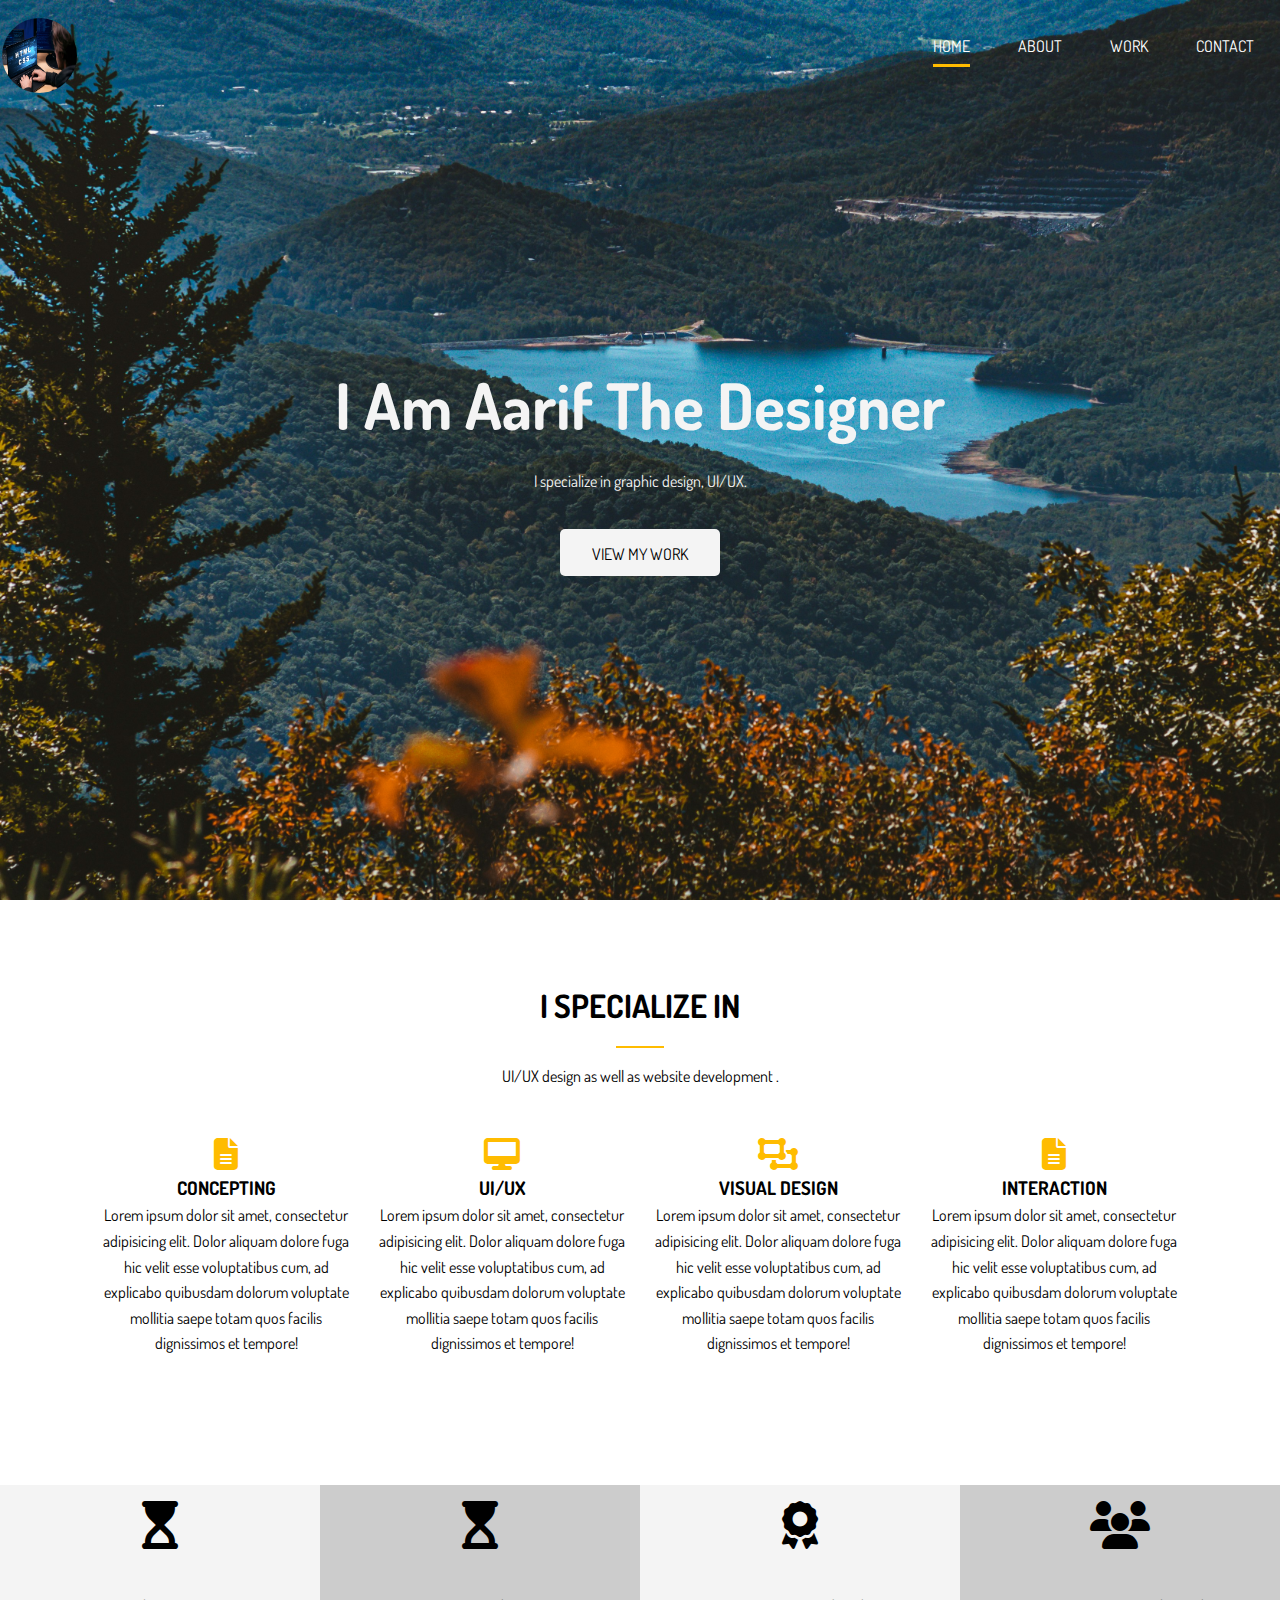
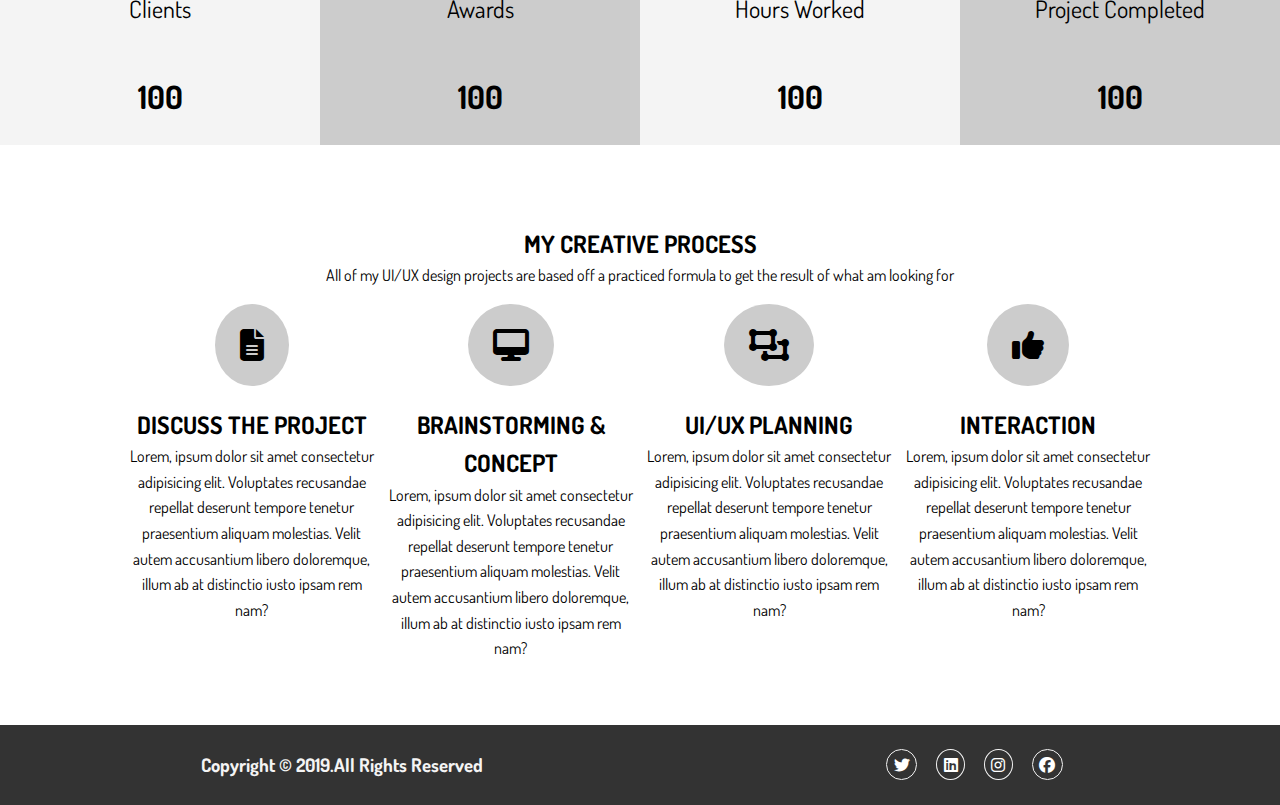
<file: index.html>
<!DOCTYPE html>
<html lang="en">

<head>
  <meta charset="UTF-8">
  <meta name="viewport" content="width=device-width, initial-scale=1.0">
  <title>Portfolio Page</title>
  <link rel="preconnect" href="https://fonts.googleapis.com">
  <link rel="preconnect" href="https://fonts.gstatic.com" crossorigin>
  <link href="https://fonts.googleapis.com/css2?family=Dosis:wght@200..800&display=swap" rel="stylesheet">
  <link rel="stylesheet" href="https://cdnjs.cloudflare.com/ajax/libs/font-awesome/6.6.0/css/all.min.css">
  <link rel="stylesheet" href="main/port.css">
</head>
<body>
  <!-- Header -->
  <header class="header-home">
    <div class="container">
      <nav class="main-nav">
       <a href=""><img src="portfolio-images/html&csslogo.avif" alt="" class="logo-1"></a> 
        <ul>
          <li><a href="index.html" class="current">Home</a></li>
          <li><a href="about.html" class="">About</a></li>
          <li><a href="work.html" class="">Work</a></li>
          <li><a href="contact.html" class="">Contact</a></li>
        </ul>
      </nav>
      <div class="header-content">
        <h1>I Am Aarif The Designer </h1>
        <p>I specialize in graphic design, UI/UX.</p>
        <a href="work.html" class="btn-light">View My Work</a>
      </div>
    </div>
  </header>

  <!-- Section A -->
  <section class="section-a " id="py-1">
    <div class="content-1">
      <h1 >I SPECIALIZE IN</h1>
      <div class="bottom-line"></div>
      <p>UI/UX design as well as website development .</p>
    </div>

    <div class="content-2 text-align">
      <div class="content-3">
        <i class="fas fa-file-alt fa-2x"></i>
        <h3>CONCEPTING</h3>
        <p>Lorem ipsum dolor sit amet, consectetur adipisicing elit. Dolor aliquam dolore fuga hic velit esse
          voluptatibus cum, ad explicabo quibusdam dolorum voluptate mollitia saepe totam quos facilis dignissimos et
          tempore!</p>
      </div>


      <div>
        <i class="fas fa-desktop fa-2x"></i>
        <h3>UI/UX</h3>
        <p>Lorem ipsum dolor sit amet, consectetur adipisicing elit. Dolor aliquam dolore fuga hic velit esse
          voluptatibus cum, ad explicabo quibusdam dolorum voluptate mollitia saepe totam quos facilis dignissimos et
          tempore!</p>
      </div>

      <div class="content-3">
        <i class="fas fa-object-ungroup fa-2x"></i>
        <h3>VISUAL DESIGN</h3>
        <p>Lorem ipsum dolor sit amet, consectetur adipisicing elit. Dolor aliquam dolore fuga hic velit esse
          voluptatibus cum, ad explicabo quibusdam dolorum voluptate mollitia saepe totam quos facilis dignissimos et
          tempore!</p>
      </div>

      <div>
        <i class="fas fa-file-alt fa-2x"></i>
        <h3>INTERACTION</h3>
        <p>Lorem ipsum dolor sit amet, consectetur adipisicing elit. Dolor aliquam dolore fuga hic velit esse
          voluptatibus cum, ad explicabo quibusdam dolorum voluptate mollitia saepe totam quos facilis dignissimos et
          tempore!</p>
      </div>

    </div>
  </section>

  <!-- Home Section-B -->
  <section class="section-b text-align" id="py-2">
    <div class="page">

      <div class="detail">
        <ul>
          <li><i class="fas fa-hourglass-start fa-3x"></i></li>
          <li class="stats-title"> Clients</li>
          <li class="stats-number"> 100</li>
        </ul>
      </div>

      <div class="detail">
        <ul>
          <li><i class="fas fa-hourglass-start fa-3x"></i></li>
          <li class="stats-title">Awards</li>
          <li class="stats-number"> 100</li>
        </ul>
      </div>

      <div class="detail">
        <ul>
          <li><i class="fas fa-award fa-3x"></i></li>
          <li class="stats-title"> Hours Worked</li>
          <li class="stats-number"> 100</li>
        </ul>
      </div>

      <div class="detail">
        <ul>
          <li><i class="fas fa-users fa-3x"></i></li>
          <li class="stats-title"> Project Completed</li>
          <li class="stats-number"> 100</li>
        </ul>
      </div>

    </div>
  </section>

  <!-- Home Section C-->
  <section class="home text-align" id="py-3">
    <h2>MY CREATIVE PROCESS</h2>
    <p>All of my UI/UX design projects are based off a practiced formula to get the result of what am looking for</p>
    <div class="home-container">

      <div class="">
        <div class="icon">
          <i class="fas fa-file-alt fa-2x"></i>
        </div>
        <h2>DISCUSS THE PROJECT</h2>
        <p>Lorem, ipsum dolor sit amet consectetur adipisicing elit. Voluptates recusandae repellat deserunt tempore
          tenetur praesentium aliquam molestias. Velit autem accusantium libero doloremque, illum ab at distinctio iusto
          ipsam rem nam?</p>
      </div>

      <div class="home.content">
        <div class="icon">
          <i class="fas fa-desktop fa-2x"></i>
          <!-- <div class="icon-1">2</div> -->
        </div>
        <h2>BRAINSTORMING & CONCEPT</h2>
        <p>Lorem, ipsum dolor sit amet consectetur adipisicing elit. Voluptates recusandae repellat deserunt tempore
          tenetur praesentium aliquam molestias. Velit autem accusantium libero doloremque, illum ab at distinctio iusto
          ipsam rem nam?</p>
      </div>


      <div class="">
        <div class="icon">
          <i class="fas fa-object-ungroup fa-2x"></i>
        </div>
        <h2>UI/UX PLANNING</h2>
        <p>Lorem, ipsum dolor sit amet consectetur adipisicing elit. Voluptates recusandae repellat deserunt tempore
          tenetur praesentium aliquam molestias. Velit autem accusantium libero doloremque, illum ab at distinctio iusto
          ipsam rem nam?</p>
      </div>


      <div class="">
        <div class="icon">
          <i class="fas fa-thumbs-up fa-2x"></i>
        </div>
        <h2>INTERACTION</h2>
        <p>Lorem, ipsum dolor sit amet consectetur adipisicing elit. Voluptates recusandae repellat deserunt tempore
          tenetur praesentium aliquam molestias. Velit autem accusantium libero doloremque, illum ab at distinctio iusto
          ipsam rem nam?</p>
      </div>

    </div>
  </section>

  <footer class="footer">
    <div class="main-footer">
      <h3>Copyright &copy; 2019.All Rights Reserved</h3>
      <div class="special">
       <a href="https://x.com/home" class="link" target="_blank"><i class="fab fa-twitter"></i></a> 
       <a href="https://www.linkedin.com/feed/" class="link" target="_blank"><i class="fab fa-linkedin"></i></a> 
       <a href="https://www.instagram.com/accounts/onetap/?next=%2F&hl=en" class="link" target="_blank"><i class="fab fa-instagram"></i></a> 
       <a href="https://web.facebook.com/" class="link" target="_blank"><i class="fab fa-facebook"></i></a> 
      </div>
    </div>
  </footer>
</body>

</html>
</file>
<file: main/port.css>
* {
  margin: 0;
  padding: 0;
  box-sizing: border-box;
}

body {
  font-family: "Dosis", sans-serif;
  line-height: 1.6;
}

a {
  text-decoration: none;
}

ul {
  list-style: none;
}

img {
  width: 100%;
}

.logo-1 {
  width: 50px;
  height: 50px;
  border-radius: 100%;
}

.main-nav {
  display: flex;
  justify-content: space-between;
  padding-top: 1rem;
}

ul {
  display: flex;
}

li {
  padding: 1rem 1.5rem;
}

.header-home {
  background-image: url("../portfolio-images/background.jpg");
  background-repeat: no-repeat;
  background-size: cover;
  height: 100vh;
  color: #f4f4f4;
}
.header-home .btn-light {
  margin-top: 35px;
}
.header-home .logo-1 {
  width: 75px;
  height: 75px;
}
.header-home a {
  text-decoration: none;
  color: #fff;
  text-transform: uppercase;
  border-bottom: 3px transparent solid;
  padding-bottom: 0.5rem;
  transition: border-color 0.5s;
}
.header-home a:hover {
  border-color: #ccc;
}
.header-home a.current {
  border-color: #ffbc00;
}

.header-content {
  text-align: center;
  padding-top: 20%;
}
.header-content h1 {
  font-size: 4rem;
  line-height: 1.2;
}
.header-content p {
  margin-top: 25px;
  font-size: 1rem;
}
.header-content .btn-light {
  color: black;
  border-radius: 5px;
  border: none;
  cursor: pointer;
}
.header-content .btn-light:hover {
  background-color: #ffbc00;
}

.container {
  max-width: 1280px;
  padding: 0.15rem;
  margin: auto;
  overflow: hidden;
}

.btn-dark, .btn-light, .btn-main {
  display: inline-block;
  padding: 0.8rem 2rem;
  transition: all 0.5s;
  border: none;
  cursor: pointer;
}

.btn-main {
  color: #333;
  background-color: #ffbc00;
}
.btn-light {
  color: #333;
  background-color: #f4f4f4;
}
.btn-dark {
  color: #f4f4f4;
  background-color: #333;
}

.text-align {
  text-align: center;
}

.section-a {
  padding: 4rem;
}

.bottom-line {
  height: 2px;
  width: 3rem;
  background: #ffbc00;
  display: block;
  margin: 0 auto 1rem auto;
}

.content-1 {
  padding: 1rem;
  text-align: center;
}
.content-1 h1 {
  margin-bottom: 15px;
}

.content-2 {
  display: grid;
  grid-template-columns: repeat(4, 1fr);
  padding: 2rem;
  grid-gap: 1rem;
}
.content-2 .fas {
  color: #ffbc00;
}

.section-b {
  padding: 2rem 0;
}
.section-b li {
  line-height: 2;
}
.section-b .stats-title {
  font-size: 1.5rem;
}
.section-b .stats-number {
  font-size: 2rem;
  font-weight: bold;
}
.section-b .page {
  display: grid;
  grid-template-columns: repeat(4, 1fr);
}
.section-b .page > *:nth-child(even) {
  background-color: #ccc;
}
.section-b .page > *:nth-child(odd) {
  background-color: #f4f4f4;
}
.section-b .detail ul {
  display: inline;
}

.home {
  padding: 3rem 8rem;
}
.home p {
  padding-bottom: 15px;
}
.home .home-container {
  display: grid;
  grid-template-columns: repeat(4, 1fr);
  grid-gap: 0.7rem;
}
.home .home-content {
  padding: 2rem;
}
.home .icon {
  position: relative;
  top: 0;
  right: 0;
}
.home .icon .icon-1 {
  position: absolute;
  border-radius: 50%;
  background-color: green;
  padding: 1rem;
  color: red;
  transition: all 1s;
}
.home .icon i {
  background-color: #ccc;
  margin-bottom: 20px;
  padding: 25px;
  border-radius: 50%;
  transition: all 0.7s;
}
.home .icon i:hover {
  background-color: #ffbc00;
}
.footer {
  background-color: #333;
  height: 5rem;
  color: #f4f4f4;
}
.footer .main-footer {
  display: flex;
  justify-content: space-around;
  align-items: center;
  height: 5rem;
}
.footer .special .fab {
  margin-right: 1rem;
  border: 1px solid #f4f4f4;
  border-radius: 50%;
  padding: 0.4rem;
  color: white;
}
.footer .special .fab:hover {
  background-color: #ffbc00;
}

@media (max-width: 768px) {
  .header-home {
    height: 70vh;
  }
  .header-home .logo-1 {
    width: 50px;
    height: 50px;
  }
  .header-home .header-content {
    padding-top: 10%;
  }
  .header-home h1 {
    font-size: 3rem;
  }
  .header-home p {
    margin-top: 30px;
    font-size: 1.5rem;
  }
  .header-home li {
    padding: 1rem 0.5rem;
  }
  .section-a {
    padding: 2rem;
  }
  .section-a .content-2 {
    grid-template-columns: 1fr;
    padding: 1.5rem;
  }
  .content-3 {
    border-bottom: 1px solid black;
    padding-bottom: 1rem;
  }
  .section-b {
    padding: 1rem 0;
  }
  .section-b .page,
  .section-c .testimonials {
    grid-template-columns: 1fr;
  }
  .home {
    padding: 1rem 0;
  }
  .home .home-container {
    grid-template-columns: 1fr;
  }
  .home p {
    padding: 0 0.7rem;
  }
  .footer {
    height: 7rem;
  }
  .footer .main-footer {
    flex-direction: column;
    row-gap: 15px;
    height: 5rem;
    padding: 1rem;
    font-size: 15px;
  }
}

/*# sourceMappingURL=port.css.map */
</file>
